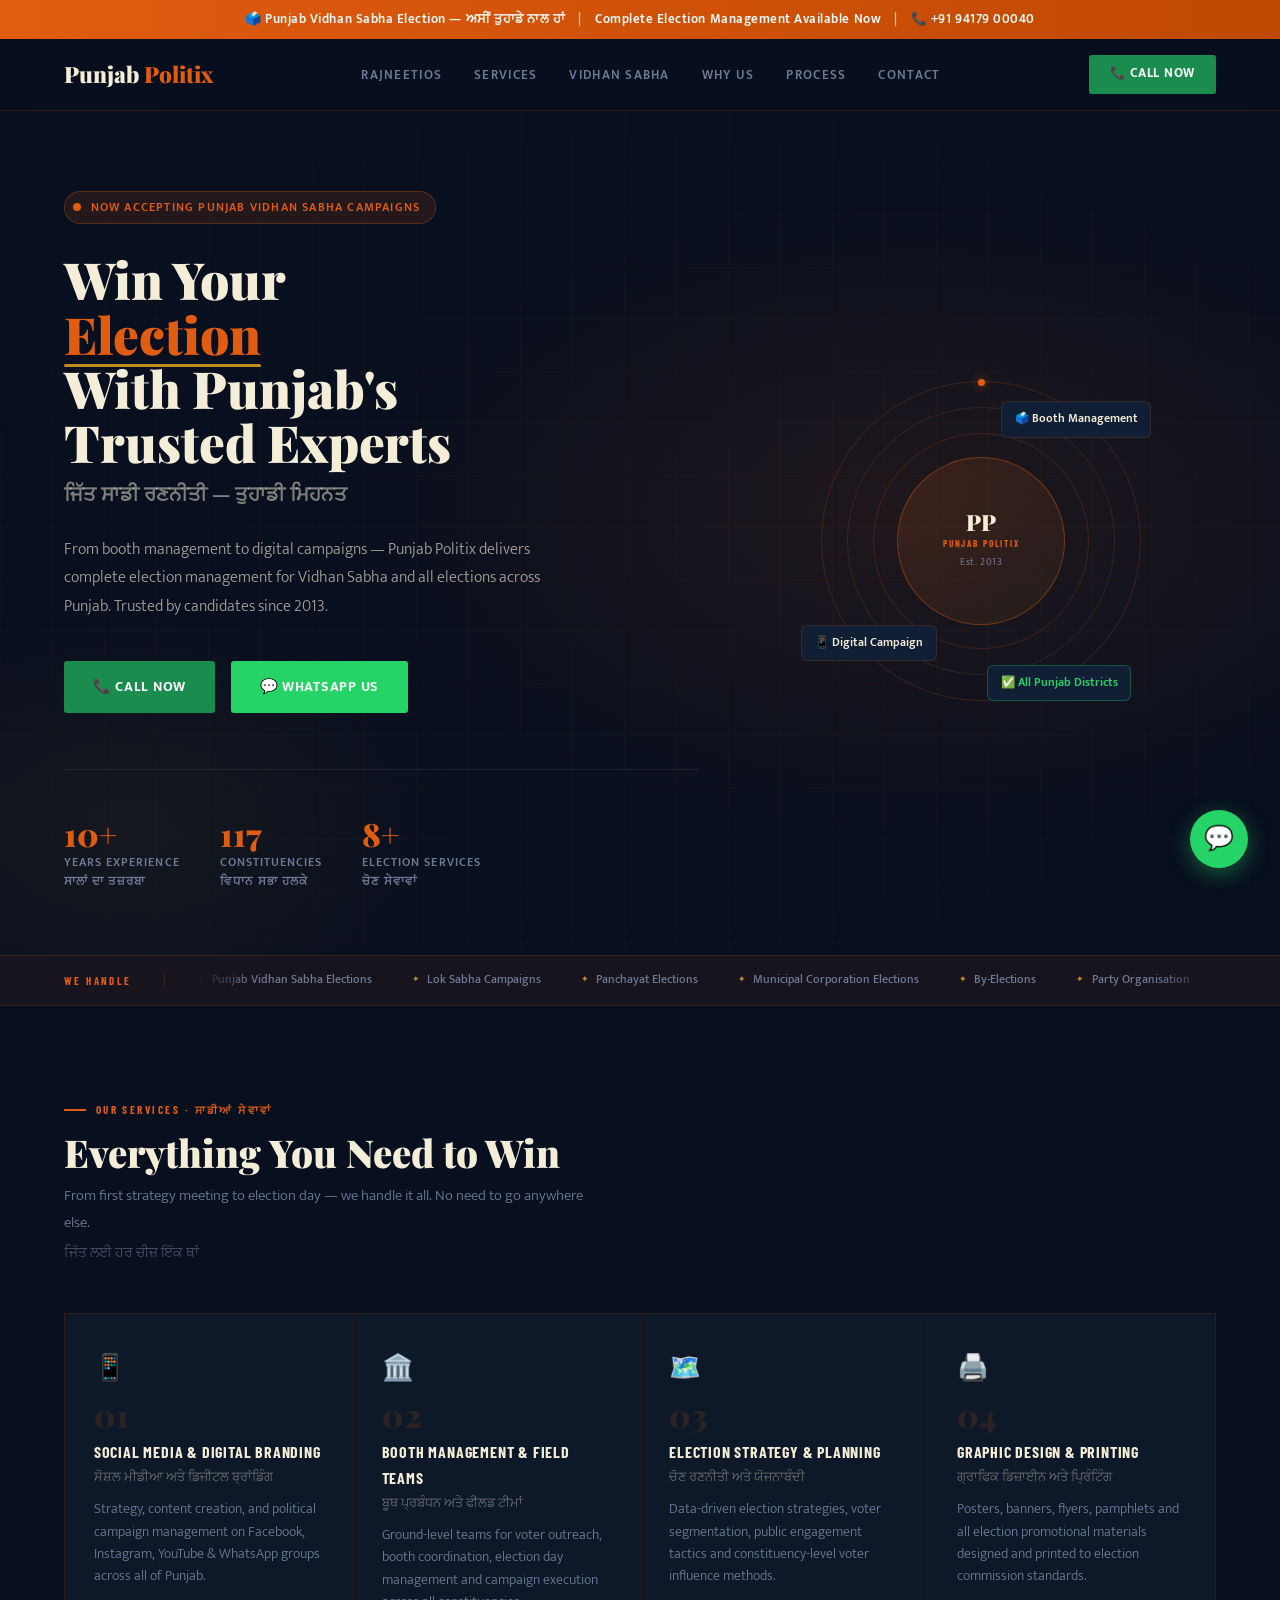
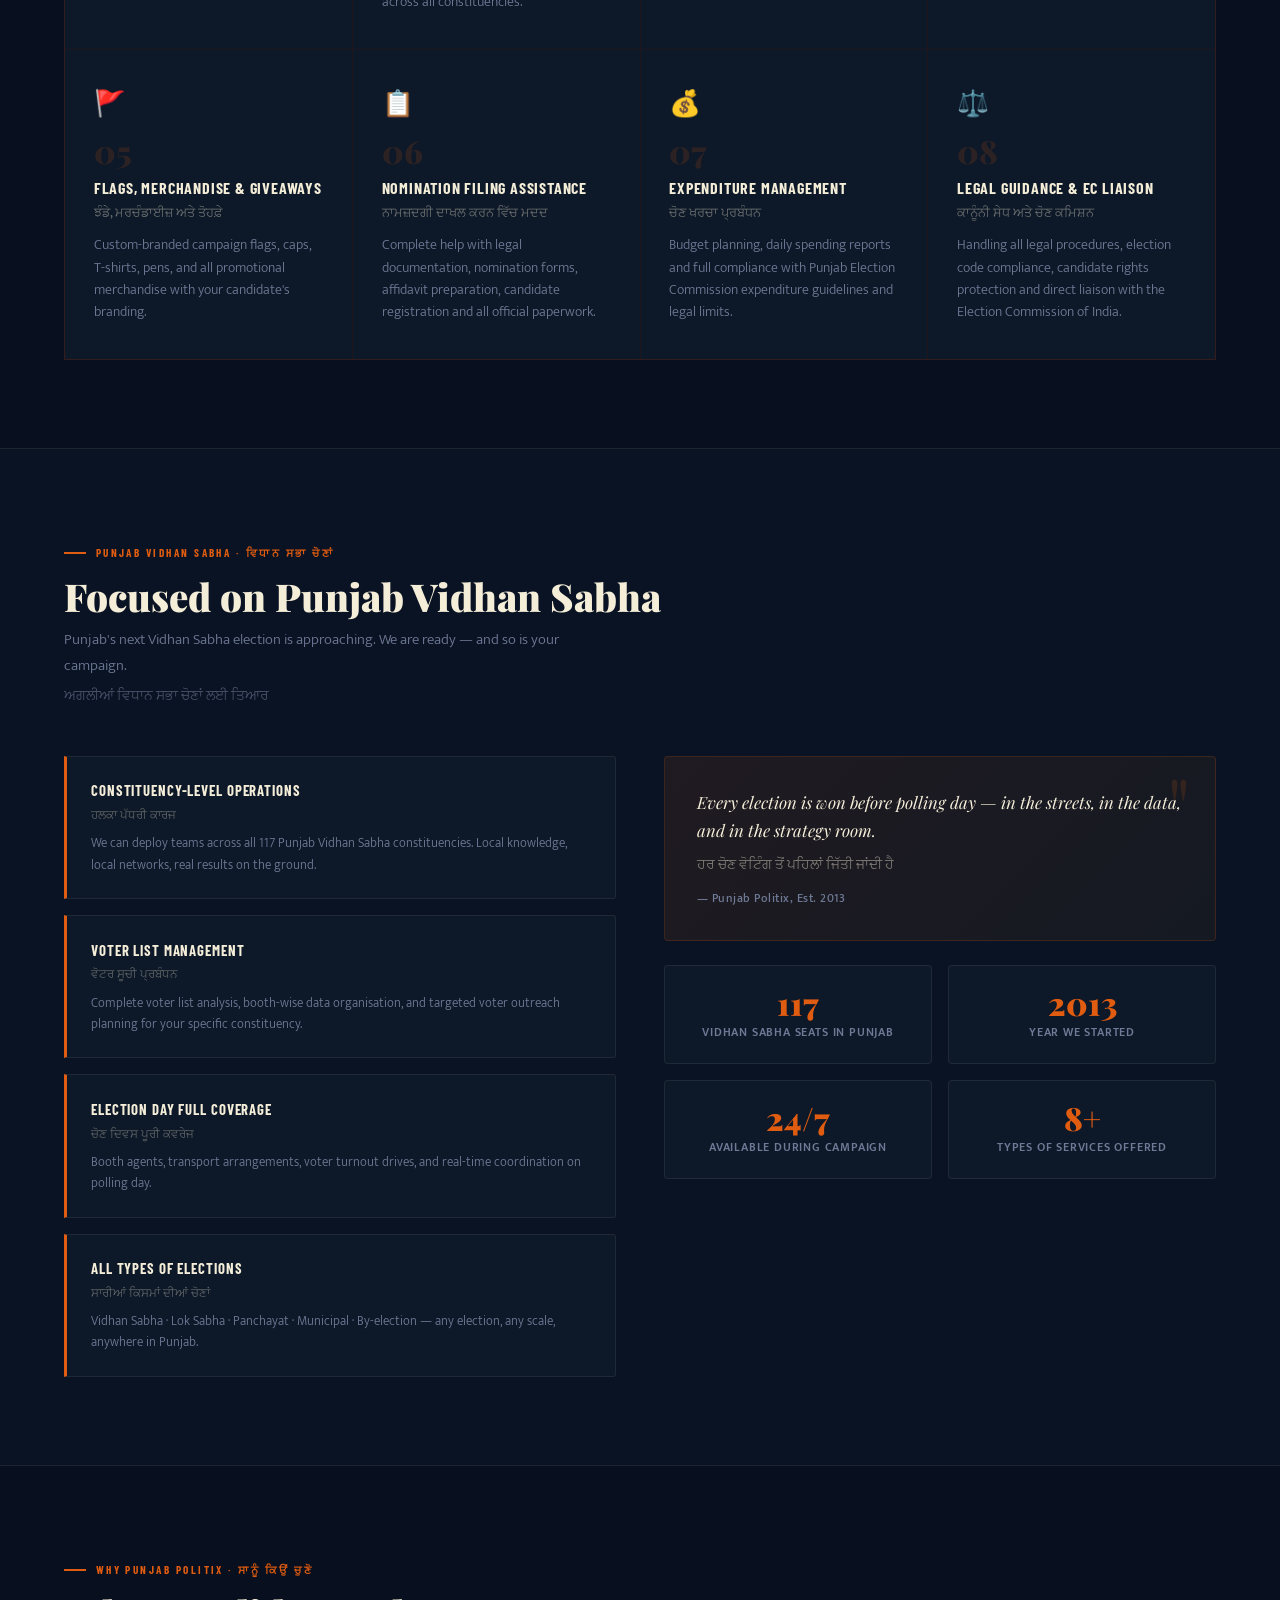
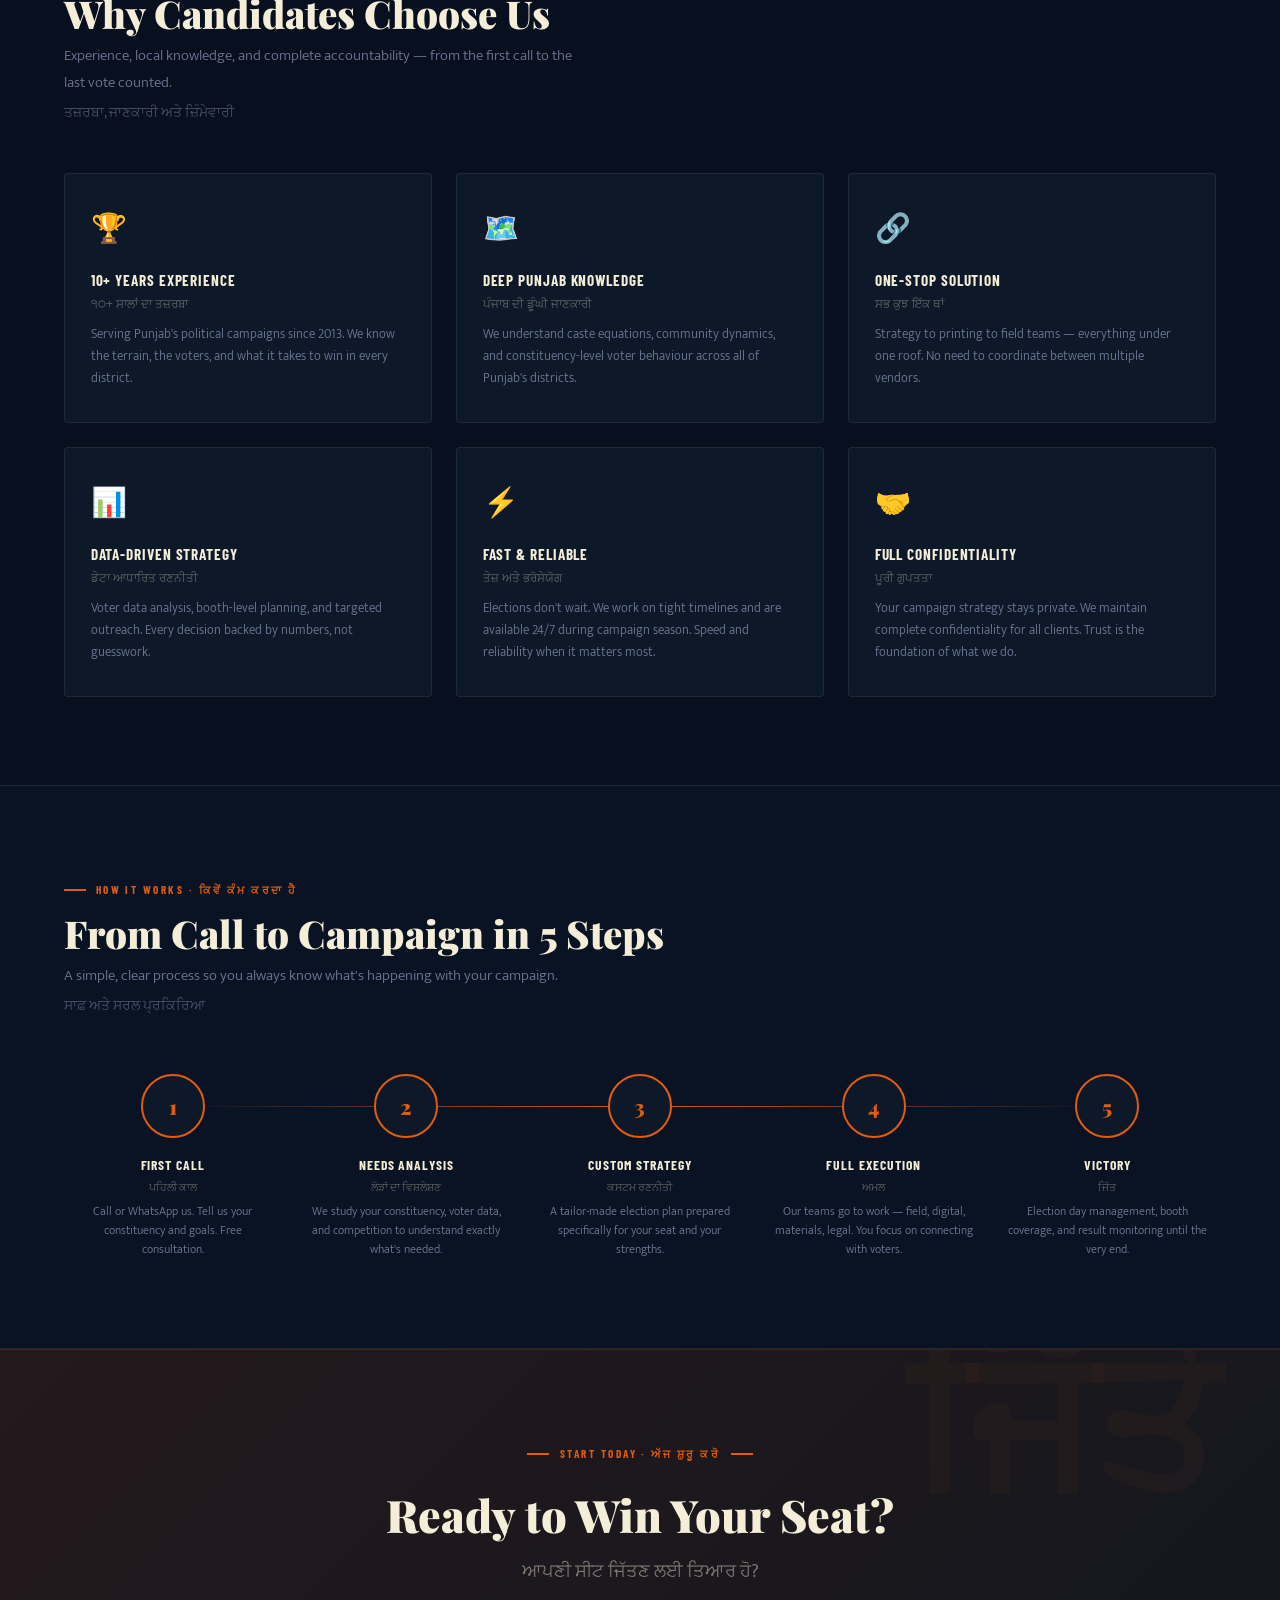
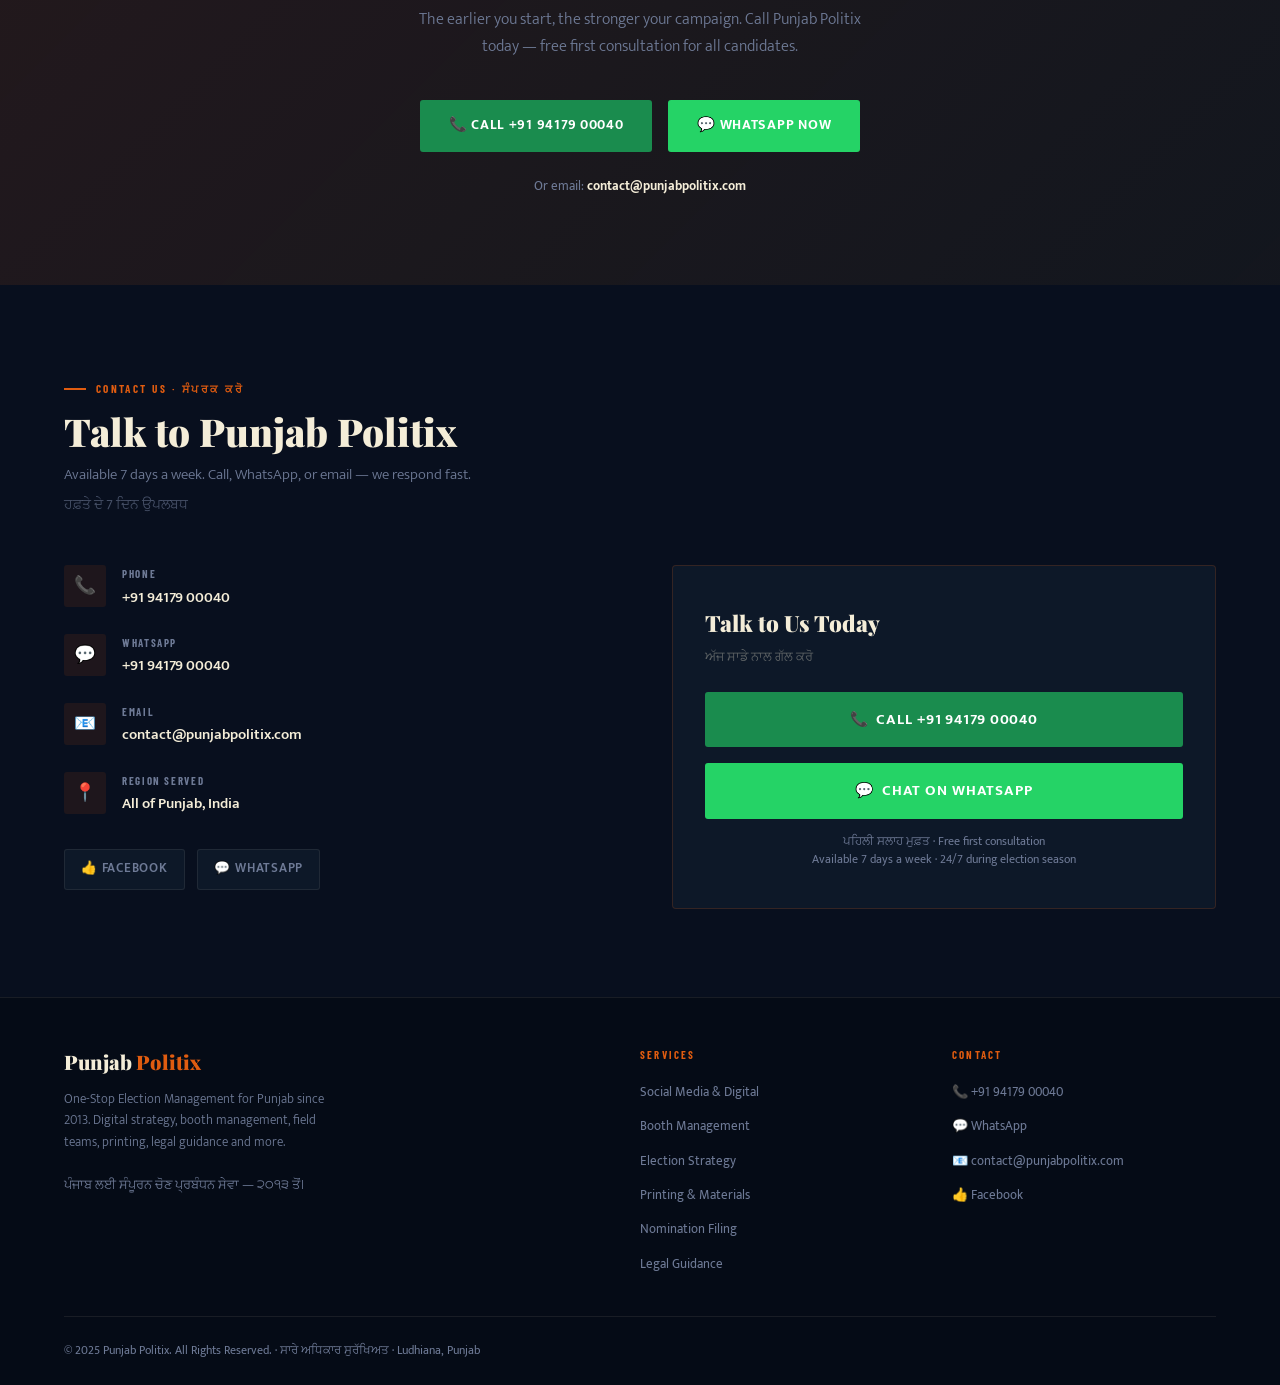
<file: index.html>
<!DOCTYPE html>
<html lang="en">
<head>
<meta charset="UTF-8">
<meta name="viewport" content="width=device-width, initial-scale=1.0">
<title>Punjab Politix — Vidhan Sabha Election Management | ਚੋਣ ਪ੍ਰਬੰਧਨ ਸੇਵਾਵਾਂ</title>
<link rel="icon" type="image/png" href="logo.png">
<link rel="apple-touch-icon" href="logo.png">
<meta name="google-site-verification" content="iqX5DXXWnu6gBkGjBKLwwTDiQIAxuhrbQa-fmbhzN-Y" />
<meta name="description" content="Punjab Politix — Expert election management for Punjab Vidhan Sabha elections. Booth management, digital campaigns, field teams & more. Since 2013. Call +91 9417900040">
<meta name="keywords" content="Punjab Vidhan Sabha election, election management Punjab, ਚੋਣ ਪ੍ਰਬੰਧਨ, booth management, political campaign Punjab, election strategy">
<link rel="preconnect" href="https://fonts.googleapis.com">
<link href="https://fonts.googleapis.com/css2?family=Playfair+Display:wght@700;900&family=Mukta:wght@300;400;600;700&family=Barlow+Condensed:wght@600;700;800&display=swap" rel="stylesheet">
<style>
*, *::before, *::after { box-sizing: border-box; margin: 0; padding: 0; }
html { scroll-behavior: smooth; }
:root {
  --saffron: #E05C10;
  --navy: #080F1E;
  --card: #0D1828;
  --card2: #111F35;
  --gold: #C08C20;
  --cream: #F4EDD8;
  --muted: #6E7A96;
  --green: #1A8C4E;
  --border: rgba(224,92,16,0.18);
  --border-soft: rgba(244,237,216,0.08);
}
body { font-family: 'Mukta', sans-serif; background: var(--navy); color: var(--cream); overflow-x: hidden; line-height: 1.6; }
::-webkit-scrollbar { width: 5px; }
::-webkit-scrollbar-track { background: var(--navy); }
::-webkit-scrollbar-thumb { background: var(--saffron); border-radius: 3px; }

/* ANNOUNCEMENT */
.announcement {
  background: linear-gradient(90deg, var(--saffron), #c04800);
  padding: 0.55rem 5vw; text-align: center;
  font-size: 0.82rem; font-weight: 600; letter-spacing: 0.04em; color: #fff; position: relative; z-index: 300;
}
.announcement span { opacity: 0.7; margin: 0 0.6rem; }

/* NAV */
nav {
  position: sticky; top: 0; z-index: 200;
  display: flex; justify-content: space-between; align-items: center;
  padding: 1rem 5vw;
  background: rgba(8,15,30,0.97); backdrop-filter: blur(18px);
  border-bottom: 1px solid var(--border);
}
.nav-logo { font-family: 'Playfair Display', serif; font-size: 1.4rem; font-weight: 900; color: var(--cream); text-decoration: none; }
.nav-logo span { color: var(--saffron); }
.nav-links { display: flex; gap: 2rem; list-style: none; }
.nav-links a { color: var(--muted); text-decoration: none; font-size: 0.8rem; font-weight: 600; letter-spacing: 0.1em; text-transform: uppercase; transition: color 0.2s; }
.nav-links a:hover { color: var(--saffron); }
.nav-cta { display: flex; align-items: center; gap: 0.4rem; background: var(--green); color: #fff; padding: 0.6rem 1.3rem; border-radius: 3px; font-weight: 700; font-size: 0.8rem; letter-spacing: 0.06em; text-transform: uppercase; text-decoration: none; transition: all 0.2s; }
.nav-cta:hover { background: #147a42; transform: translateY(-1px); }
.hamburger { display: none; flex-direction: column; gap: 5px; cursor: pointer; padding: 4px; }
.hamburger span { width: 22px; height: 2px; background: var(--cream); border-radius: 2px; }
.mobile-nav { display: none; position: absolute; top: 100%; left: 0; right: 0; background: rgba(8,15,30,0.99); border-bottom: 1px solid var(--border); padding: 1.5rem 5vw 2rem; flex-direction: column; gap: 1rem; }
.mobile-nav.open { display: flex; }
.mobile-nav a { color: var(--muted); text-decoration: none; font-size: 0.9rem; font-weight: 600; letter-spacing: 0.08em; text-transform: uppercase; padding: 0.5rem 0; border-bottom: 1px solid var(--border-soft); transition: color 0.2s; }
.mobile-nav a:hover { color: var(--saffron); }
.mob-cta { display: flex !important; align-items: center; justify-content: center; gap: 0.5rem; background: var(--green) !important; color: #fff !important; padding: 0.8rem !important; border-radius: 3px; font-weight: 700 !important; font-size: 0.88rem !important; letter-spacing: 0.06em !important; text-transform: uppercase !important; border: none !important; margin-top: 0.5rem; }

/* HERO */
.hero { min-height: calc(100vh - 88px); display: grid; grid-template-columns: 1.15fr 0.85fr; align-items: center; padding: 5rem 5vw 4rem; position: relative; overflow: hidden; gap: 3rem; }
.hero-bg { position: absolute; inset: 0; pointer-events: none; background: radial-gradient(ellipse 70% 60% at 72% 48%, rgba(224,92,16,0.11) 0%, transparent 65%), radial-gradient(ellipse 45% 45% at 10% 85%, rgba(192,140,32,0.07) 0%, transparent 60%); }
.hero-grid { position: absolute; inset: 0; pointer-events: none; background-image: linear-gradient(rgba(224,92,16,0.04) 1px, transparent 1px), linear-gradient(90deg, rgba(224,92,16,0.04) 1px, transparent 1px); background-size: 52px 52px; mask-image: radial-gradient(ellipse 90% 90% at 50% 50%, black 30%, transparent 100%); }
.hero-left { position: relative; z-index: 2; }
.hero-badge { display: inline-flex; align-items: center; gap: 0.6rem; background: rgba(224,92,16,0.12); border: 1px solid rgba(224,92,16,0.3); border-radius: 100px; padding: 0.35rem 0.9rem 0.35rem 0.5rem; margin-bottom: 1.8rem; }
.badge-dot { width: 8px; height: 8px; border-radius: 50%; background: var(--saffron); animation: pulse-dot 2s infinite; }
@keyframes pulse-dot { 0%,100%{box-shadow:0 0 0 0 rgba(224,92,16,0.4)} 50%{box-shadow:0 0 0 6px rgba(224,92,16,0)} }
.badge-text { font-size: 0.75rem; font-weight: 600; letter-spacing: 0.1em; text-transform: uppercase; color: var(--saffron); }
.hero-title { font-family: 'Playfair Display', serif; font-size: clamp(2.4rem, 4vw, 4rem); font-weight: 900; line-height: 1.06; color: var(--cream); margin-bottom: 0.6rem; }
.hero-title .hl { color: var(--saffron); position: relative; }
.hero-title .hl::after { content: ''; position: absolute; bottom: 1px; left: 0; right: 0; height: 3px; background: var(--gold); border-radius: 2px; }
.hero-pun { font-size: clamp(1rem, 1.6vw, 1.3rem); font-weight: 600; color: rgba(244,237,216,0.5); margin-bottom: 1.5rem; }
.hero-desc { font-size: 1rem; font-weight: 300; line-height: 1.78; color: rgba(244,237,216,0.65); max-width: 500px; margin-bottom: 2.5rem; }
.hero-btns { display: flex; gap: 1rem; flex-wrap: wrap; }
.btn-call { display: inline-flex; align-items: center; gap: 0.6rem; background: var(--green); color: #fff; padding: 0.9rem 1.8rem; border-radius: 3px; font-weight: 700; font-size: 0.9rem; letter-spacing: 0.05em; text-transform: uppercase; text-decoration: none; transition: all 0.22s; }
.btn-call:hover { background: #147a42; transform: translateY(-2px); box-shadow: 0 10px 28px rgba(26,140,78,0.3); }
.btn-wa { display: inline-flex; align-items: center; gap: 0.6rem; background: #25D366; color: #fff; padding: 0.9rem 1.8rem; border-radius: 3px; font-weight: 700; font-size: 0.9rem; letter-spacing: 0.05em; text-transform: uppercase; text-decoration: none; transition: all 0.22s; }
.btn-wa:hover { background: #1eb558; transform: translateY(-2px); box-shadow: 0 10px 28px rgba(37,211,102,0.25); }
.hero-stats { display: flex; gap: 2.5rem; margin-top: 3.5rem; padding-top: 3rem; border-top: 1px solid var(--border-soft); flex-wrap: wrap; }
.stat-n { font-family: 'Playfair Display', serif; font-size: 2rem; font-weight: 900; color: var(--saffron); line-height: 1; }
.stat-l { font-size: 0.72rem; font-weight: 600; letter-spacing: 0.09em; text-transform: uppercase; color: var(--muted); margin-top: 0.25rem; }

/* HERO VISUAL */
.hero-right { position: relative; z-index: 2; display: flex; justify-content: center; }
.visual-box { position: relative; width: 320px; height: 320px; flex-shrink: 0; }
.v-ring { position: absolute; border-radius: 50%; border: 1px solid rgba(224,92,16,0.2); animation: vspin linear infinite; }
.v-ring-1 { inset: 0; animation-duration: 32s; }
.v-ring-2 { inset: 26px; animation-duration: 20s; animation-direction: reverse; border-color: rgba(192,140,32,0.15); }
.v-ring-3 { inset: 52px; animation-duration: 44s; }
@keyframes vspin { to { transform: rotate(360deg); } }
.v-dot { position: absolute; width: 7px; height: 7px; background: var(--saffron); border-radius: 50%; top: -3.5px; left: calc(50% - 3.5px); box-shadow: 0 0 10px rgba(224,92,16,0.7); }
.v-center { position: absolute; inset: 76px; border-radius: 50%; background: linear-gradient(140deg, rgba(224,92,16,0.15), rgba(192,140,32,0.07)); border: 1.5px solid rgba(224,92,16,0.4); display: flex; flex-direction: column; align-items: center; justify-content: center; text-align: center; gap: 3px; }
.vc-main { font-family: 'Playfair Display', serif; font-size: 1.4rem; font-weight: 900; line-height: 1; }
.vc-sub { font-family: 'Barlow Condensed', sans-serif; font-size: 0.58rem; font-weight: 700; letter-spacing: 0.2em; text-transform: uppercase; color: var(--saffron); }
.vc-yr { font-size: 0.65rem; color: var(--muted); letter-spacing: 0.06em; }
.float-tag { position: absolute; background: var(--card2); border: 1px solid var(--border); border-radius: 6px; padding: 0.5rem 0.8rem; font-size: 0.72rem; font-weight: 600; white-space: nowrap; animation: float 4s ease-in-out infinite; }
.ft-1 { top: 20px; right: -10px; animation-delay: 0s; }
.ft-2 { bottom: 40px; left: -20px; animation-delay: 1.4s; }
.ft-3 { bottom: 0; right: 10px; animation-delay: 0.7s; color: #25D366; border-color: rgba(37,211,102,0.3); }
@keyframes float { 0%,100%{transform:translateY(0)} 50%{transform:translateY(-8px)} }

/* TRUST BAR */
.trust-bar { background: rgba(224,92,16,0.07); border-top: 1px solid var(--border); border-bottom: 1px solid var(--border); padding: 0.9rem 5vw; display: flex; align-items: center; gap: 2rem; overflow: hidden; }
.tb-label { font-family: 'Barlow Condensed', sans-serif; font-size: 0.68rem; font-weight: 700; letter-spacing: 0.22em; text-transform: uppercase; color: var(--saffron); white-space: nowrap; flex-shrink: 0; }
.tb-sep { width: 1px; height: 18px; background: var(--border); flex-shrink: 0; }
.tb-items { display: flex; gap: 2.5rem; overflow: hidden; mask-image: linear-gradient(90deg, transparent, black 6%, black 94%, transparent); }
.tb-item { display: flex; align-items: center; gap: 0.45rem; font-size: 0.78rem; font-weight: 500; color: var(--muted); white-space: nowrap; }
.tb-item::before { content: '✦'; color: var(--gold); font-size: 0.55rem; }

/* SECTIONS */
.section { padding: 5.5rem 5vw; }
.section.alt { background: rgba(13,24,40,0.5); border-top: 1px solid var(--border-soft); border-bottom: 1px solid var(--border-soft); }
.sec-eye { display: inline-flex; align-items: center; gap: 0.6rem; font-family: 'Barlow Condensed', sans-serif; font-size: 0.7rem; font-weight: 700; letter-spacing: 0.22em; text-transform: uppercase; color: var(--saffron); margin-bottom: 0.8rem; }
.sec-eye::before { content: ''; width: 22px; height: 2px; background: var(--saffron); flex-shrink: 0; }
.sec-h { font-family: 'Playfair Display', serif; font-size: clamp(1.8rem, 3vw, 2.6rem); font-weight: 900; line-height: 1.1; color: var(--cream); margin-bottom: 0.6rem; }
.sec-p { font-size: 0.95rem; font-weight: 300; color: var(--muted); line-height: 1.75; max-width: 520px; margin-bottom: 0.4rem; }
.sec-pun { font-size: 0.85rem; color: rgba(110,122,150,0.6); margin-bottom: 3rem; }

/* SERVICES */
.services-wrap { display: grid; grid-template-columns: repeat(auto-fill, minmax(280px, 1fr)); gap: 1px; background: rgba(224,92,16,0.1); border: 1px solid rgba(224,92,16,0.1); }
.svc { background: var(--card); padding: 2.2rem 1.8rem; position: relative; overflow: hidden; transition: background 0.25s; }
.svc::after { content: ''; position: absolute; top: 0; left: 0; right: 0; height: 2px; background: linear-gradient(90deg, var(--saffron), var(--gold)); transform: scaleX(0); transform-origin: left; transition: transform 0.32s; }
.svc:hover { background: #131f33; }
.svc:hover::after { transform: scaleX(1); }
.svc-num { font-family: 'Playfair Display', serif; font-size: 2rem; font-weight: 900; color: rgba(224,92,16,0.15); line-height: 1; margin-bottom: 0.5rem; }
.svc-icon { font-size: 1.6rem; margin-bottom: 0.6rem; display: block; }
.svc-title { font-family: 'Barlow Condensed', sans-serif; font-size: 1rem; font-weight: 700; letter-spacing: 0.05em; text-transform: uppercase; color: var(--cream); margin-bottom: 0.2rem; }
.svc-pun { font-size: 0.8rem; color: rgba(244,237,216,0.4); margin-bottom: 0.6rem; }
.svc-desc { font-size: 0.85rem; font-weight: 300; color: var(--muted); line-height: 1.65; }

/* ELECTION FOCUS */
.focus-grid { display: grid; grid-template-columns: 1fr 1fr; gap: 3rem; align-items: start; }
.focus-cards { display: flex; flex-direction: column; gap: 1rem; }
.focus-card { background: var(--card); border: 1px solid var(--border-soft); border-left: 3px solid var(--saffron); padding: 1.4rem 1.5rem; border-radius: 0 3px 3px 0; transition: border-left-color 0.2s, background 0.2s; }
.focus-card:hover { border-left-color: var(--gold); background: var(--card2); }
.fc-title { font-family: 'Barlow Condensed', sans-serif; font-size: 0.92rem; font-weight: 700; letter-spacing: 0.06em; text-transform: uppercase; color: var(--cream); margin-bottom: 0.2rem; }
.fc-pun { font-size: 0.75rem; color: rgba(244,237,216,0.35); margin-bottom: 0.5rem; }
.fc-desc { font-size: 0.83rem; font-weight: 300; color: var(--muted); line-height: 1.6; }
.focus-right { display: flex; flex-direction: column; gap: 1.5rem; }
.focus-quote { background: linear-gradient(135deg, rgba(224,92,16,0.1), rgba(192,140,32,0.06)); border: 1px solid var(--border); border-radius: 4px; padding: 2rem; position: relative; }
.focus-quote::before { content: '"'; position: absolute; top: 0.5rem; right: 1.5rem; font-family: 'Playfair Display', serif; font-size: 5rem; line-height: 1; color: rgba(224,92,16,0.15); }
.fq-text { font-family: 'Playfair Display', serif; font-size: 1.05rem; font-style: italic; line-height: 1.65; color: var(--cream); margin-bottom: 0.6rem; }
.fq-pun { font-size: 0.88rem; color: rgba(244,237,216,0.45); margin-bottom: 0.8rem; }
.fq-attr { font-size: 0.75rem; color: var(--muted); font-weight: 500; letter-spacing: 0.04em; }
.focus-metrics { display: grid; grid-template-columns: 1fr 1fr; gap: 1rem; }
.fm { background: var(--card); border: 1px solid var(--border-soft); border-radius: 4px; padding: 1.3rem; text-align: center; }
.fm-n { font-family: 'Playfair Display', serif; font-size: 2rem; font-weight: 900; color: var(--saffron); line-height: 1; }
.fm-l { font-size: 0.72rem; font-weight: 600; letter-spacing: 0.07em; text-transform: uppercase; color: var(--muted); margin-top: 0.3rem; }

/* WHY */
.why-grid { display: grid; grid-template-columns: repeat(3, 1fr); gap: 1.5rem; }
.why-card { background: var(--card); border: 1px solid var(--border-soft); border-radius: 4px; padding: 2rem 1.6rem; transition: border-color 0.25s, transform 0.25s; }
.why-card:hover { border-color: var(--border); transform: translateY(-4px); }
.why-ico { font-size: 1.8rem; margin-bottom: 1rem; display: block; }
.why-title { font-family: 'Barlow Condensed', sans-serif; font-size: 0.95rem; font-weight: 700; letter-spacing: 0.06em; text-transform: uppercase; color: var(--cream); margin-bottom: 0.2rem; }
.why-pun { font-size: 0.75rem; color: rgba(244,237,216,0.35); margin-bottom: 0.6rem; }
.why-desc { font-size: 0.83rem; font-weight: 300; color: var(--muted); line-height: 1.65; }

/* PROCESS */
.process-steps { display: grid; grid-template-columns: repeat(5, 1fr); gap: 1rem; position: relative; }
.process-steps::before { content: ''; position: absolute; top: 32px; left: 10%; right: 10%; height: 1px; background: linear-gradient(90deg, transparent, var(--saffron), transparent); }
.step { display: flex; flex-direction: column; align-items: center; text-align: center; padding: 0 0.5rem; }
.step-num { width: 64px; height: 64px; border-radius: 50%; background: var(--card); border: 2px solid var(--saffron); display: flex; align-items: center; justify-content: center; font-family: 'Playfair Display', serif; font-size: 1.3rem; font-weight: 900; color: var(--saffron); margin-bottom: 1rem; position: relative; z-index: 1; transition: background 0.2s; }
.step:hover .step-num { background: rgba(224,92,16,0.12); }
.step-title { font-family: 'Barlow Condensed', sans-serif; font-size: 0.85rem; font-weight: 700; letter-spacing: 0.07em; text-transform: uppercase; color: var(--cream); margin-bottom: 0.2rem; }
.step-pun { font-size: 0.7rem; color: rgba(244,237,216,0.35); margin-bottom: 0.4rem; }
.step-desc { font-size: 0.78rem; font-weight: 300; color: var(--muted); line-height: 1.5; }

/* CTA */
.cta-section { background: linear-gradient(135deg, rgba(224,92,16,0.13), rgba(192,140,32,0.06)); border-top: 1px solid var(--border); padding: 5.5rem 5vw; text-align: center; position: relative; overflow: hidden; }
.cta-section::before { content: 'ਜਿੱਤੋ'; position: absolute; top: -2rem; right: 5vw; font-family: 'Playfair Display', serif; font-size: 12rem; font-weight: 900; color: rgba(224,92,16,0.04); pointer-events: none; user-select: none; line-height: 1; }
.cta-eye { display: inline-flex; align-items: center; gap: 0.7rem; font-family: 'Barlow Condensed', sans-serif; font-size: 0.7rem; font-weight: 700; letter-spacing: 0.22em; text-transform: uppercase; color: var(--saffron); margin-bottom: 1rem; }
.cta-eye::before, .cta-eye::after { content: ''; width: 22px; height: 2px; background: var(--saffron); }
.cta-h { font-family: 'Playfair Display', serif; font-size: clamp(2rem, 3.5vw, 3rem); font-weight: 900; color: var(--cream); margin-bottom: 0.5rem; }
.cta-pun { font-size: 1.1rem; color: rgba(244,237,216,0.45); margin-bottom: 1.2rem; }
.cta-sub { font-size: 0.97rem; font-weight: 300; color: var(--muted); max-width: 480px; margin: 0 auto 2.5rem; line-height: 1.75; }
.cta-btns { display: flex; gap: 1rem; justify-content: center; flex-wrap: wrap; }
.cta-phone { font-size: 0.82rem; color: var(--muted); margin-top: 1.5rem; }
.cta-phone strong { color: var(--cream); }

/* CONTACT */
.contact-grid { display: grid; grid-template-columns: 1fr 1fr; gap: 4rem; align-items: start; }
.contact-info { display: flex; flex-direction: column; gap: 1.5rem; }
.ci-item { display: flex; align-items: flex-start; gap: 1rem; }
.ci-ico { width: 42px; height: 42px; border-radius: 3px; background: rgba(224,92,16,0.1); display: flex; align-items: center; justify-content: center; font-size: 1.1rem; flex-shrink: 0; }
.ci-label { font-family: 'Barlow Condensed', sans-serif; font-size: 0.68rem; font-weight: 700; letter-spacing: 0.15em; text-transform: uppercase; color: var(--muted); margin-bottom: 0.2rem; }
.ci-val { font-size: 0.95rem; font-weight: 600; color: var(--cream); text-decoration: none; transition: color 0.2s; display: block; }
.ci-val:hover { color: var(--saffron); }
.social-row { display: flex; gap: 0.8rem; margin-top: 0.5rem; }
.soc-btn { display: flex; align-items: center; gap: 0.5rem; background: var(--card); border: 1px solid var(--border-soft); border-radius: 3px; padding: 0.6rem 1rem; color: var(--muted); text-decoration: none; font-size: 0.8rem; font-weight: 600; letter-spacing: 0.06em; text-transform: uppercase; transition: all 0.2s; }
.soc-btn:hover { border-color: var(--saffron); color: var(--saffron); }
.contact-action { background: var(--card); border: 1px solid var(--border); border-radius: 4px; padding: 2.5rem 2rem; }
.ca-h { font-family: 'Playfair Display', serif; font-size: 1.4rem; font-weight: 900; margin-bottom: 0.3rem; }
.ca-pun { font-size: 0.82rem; color: rgba(244,237,216,0.35); margin-bottom: 1.5rem; }
.ca-btns { display: flex; flex-direction: column; gap: 1rem; }
.ca-btn-call { display: flex; align-items: center; justify-content: center; gap: 0.6rem; background: var(--green); color: #fff; padding: 1rem; border-radius: 3px; font-weight: 700; font-size: 0.92rem; letter-spacing: 0.06em; text-transform: uppercase; text-decoration: none; transition: all 0.22s; }
.ca-btn-call:hover { background: #147a42; transform: translateY(-2px); box-shadow: 0 8px 22px rgba(26,140,78,0.28); }
.ca-btn-wa { display: flex; align-items: center; justify-content: center; gap: 0.6rem; background: #25D366; color: #fff; padding: 1rem; border-radius: 3px; font-weight: 700; font-size: 0.92rem; letter-spacing: 0.06em; text-transform: uppercase; text-decoration: none; transition: all 0.22s; }
.ca-btn-wa:hover { background: #1eb558; transform: translateY(-2px); box-shadow: 0 8px 22px rgba(37,211,102,0.25); }
.ca-note { font-size: 0.75rem; color: var(--muted); text-align: center; margin-top: 0.8rem; line-height: 1.5; }

/* FOOTER */
footer { background: #050b16; border-top: 1px solid var(--border-soft); padding: 3rem 5vw 1.5rem; }
.footer-top { display: grid; grid-template-columns: 2fr 1fr 1fr; gap: 3rem; padding-bottom: 2.5rem; border-bottom: 1px solid var(--border-soft); margin-bottom: 1.5rem; }
.footer-logo { font-family: 'Playfair Display', serif; font-size: 1.25rem; font-weight: 900; color: var(--cream); text-decoration: none; display: block; margin-bottom: 0.7rem; }
.footer-logo span { color: var(--saffron); }
.footer-tagline { font-size: 0.82rem; color: var(--muted); font-weight: 300; line-height: 1.65; max-width: 280px; }
.footer-col-h { font-family: 'Barlow Condensed', sans-serif; font-size: 0.68rem; font-weight: 700; letter-spacing: 0.2em; text-transform: uppercase; color: var(--saffron); margin-bottom: 1rem; }
.footer-links { list-style: none; display: flex; flex-direction: column; gap: 0.55rem; }
.footer-links a { color: var(--muted); text-decoration: none; font-size: 0.82rem; transition: color 0.2s; }
.footer-links a:hover { color: var(--cream); }
.footer-bottom { display: flex; justify-content: space-between; align-items: center; flex-wrap: wrap; gap: 1rem; }
.footer-copy { font-size: 0.75rem; color: var(--muted); }

/* WA FAB */
.wa-fab { position: fixed; bottom: 2rem; right: 2rem; z-index: 999; width: 58px; height: 58px; border-radius: 50%; background: #25D366; display: flex; align-items: center; justify-content: center; box-shadow: 0 6px 22px rgba(37,211,102,0.4); text-decoration: none; font-size: 1.5rem; animation: wa-pulse 3s infinite; transition: transform 0.2s; }
.wa-fab:hover { transform: scale(1.1); }
@keyframes wa-pulse { 0%,100%{box-shadow:0 6px 22px rgba(37,211,102,0.4)} 50%{box-shadow:0 6px 32px rgba(37,211,102,0.65)} }

/* RESPONSIVE */
@media (max-width: 900px) {
  .hero { grid-template-columns: 1fr; padding-top: 3rem; gap: 2rem; }
  .hero-right { display: none; }
  .focus-grid { grid-template-columns: 1fr; }
  .why-grid { grid-template-columns: 1fr 1fr; }
  .process-steps { grid-template-columns: 1fr 1fr; gap: 2rem; }
  .process-steps::before { display: none; }
  .contact-grid { grid-template-columns: 1fr; }
  .footer-top { grid-template-columns: 1fr 1fr; }
  .nav-links { display: none; }
  .hamburger { display: flex; }
  .nav-cta { display: none; }
}
@media (max-width: 600px) {
  .hero-title { font-size: 2.2rem; }
  .why-grid, .services-wrap { grid-template-columns: 1fr; }
  .process-steps { grid-template-columns: 1fr; }
  .footer-top { grid-template-columns: 1fr; }
  .hero-stats { gap: 1.2rem; }
  .focus-metrics { grid-template-columns: 1fr 1fr; }
  .tb-items { gap: 1.5rem; }
  .announcement { font-size: 0.72rem; }
}
</style>
</head>
<body>

<!-- ANNOUNCEMENT BANNER -->
<div class="announcement">
  🗳️ Punjab Vidhan Sabha Election — ਅਸੀਂ ਤੁਹਾਡੇ ਨਾਲ ਹਾਂ
  <span>|</span>
  Complete Election Management Available Now
  <span>|</span>
  📞 +91 94179 00040
</div>

<!-- NAV -->
<nav>
  <a href="#" class="nav-logo">Punjab <span>Politix</span></a>
  <ul class="nav-links">
    <li><a href="/rajneetios/">RajneetiOS</a></li>
    <li><a href="#services">Services</a></li>
    <li><a href="#focus">Vidhan Sabha</a></li>
    <li><a href="#why">Why Us</a></li>
    <li><a href="#process">Process</a></li>
    <li><a href="#contact">Contact</a></li>
  </ul>
  <a href="tel:+919417900040" class="nav-cta">📞 Call Now</a>
  <div class="hamburger" onclick="toggleMenu()">
    <span></span><span></span><span></span>
  </div>
  <div class="mobile-nav" id="mobileNav">
    <a href="/rajneetios/" onclick="closeMenu()">RajneetiOS</a>
    <a href="#services" onclick="closeMenu()">Services</a>
    <a href="#focus" onclick="closeMenu()">Vidhan Sabha</a>
    <a href="#why" onclick="closeMenu()">Why Us</a>
    <a href="#process" onclick="closeMenu()">Process</a>
    <a href="#contact" onclick="closeMenu()">Contact</a>
    <a href="tel:+919417900040" class="mob-cta">📞 Call +91 94179 00040</a>
  </div>
</nav>

<!-- HERO -->
<section class="hero">
  <div class="hero-bg"></div>
  <div class="hero-grid"></div>
  <div class="hero-left">
    <div class="hero-badge">
      <div class="badge-dot"></div>
      <span class="badge-text">Now Accepting Punjab Vidhan Sabha Campaigns</span>
    </div>
    <h1 class="hero-title">
      Win Your<br><span class="hl">Election</span><br>With Punjab's<br>Trusted Experts
    </h1>
    <p class="hero-pun">ਜਿੱਤ ਸਾਡੀ ਰਣਨੀਤੀ — ਤੁਹਾਡੀ ਮਿਹਨਤ</p>
    <p class="hero-desc">
      From booth management to digital campaigns — Punjab Politix delivers complete election management for Vidhan Sabha and all elections across Punjab. Trusted by candidates since 2013.
    </p>
    <div class="hero-btns">
      <a href="tel:+919417900040" class="btn-call">📞 Call Now</a>
      <a href="https://wa.me/919417900040?text=Hello%20Punjab%20Politix%2C%20I%20need%20election%20management%20services%20for%20Punjab%20Vidhan%20Sabha" target="_blank" class="btn-wa">💬 WhatsApp Us</a>
    </div>
    <div class="hero-stats">
      <div>
        <div class="stat-n">10+</div>
        <div class="stat-l">Years Experience<br>ਸਾਲਾਂ ਦਾ ਤਜ਼ਰਬਾ</div>
      </div>
      <div>
        <div class="stat-n">117</div>
        <div class="stat-l">Constituencies<br>ਵਿਧਾਨ ਸਭਾ ਹਲਕੇ</div>
      </div>
      <div>
        <div class="stat-n">8+</div>
        <div class="stat-l">Election Services<br>ਚੋਣ ਸੇਵਾਵਾਂ</div>
      </div>
    </div>
  </div>
  <div class="hero-right">
    <div class="visual-box">
      <div class="v-ring v-ring-1"><div class="v-dot"></div></div>
      <div class="v-ring v-ring-2"></div>
      <div class="v-ring v-ring-3"></div>
      <div class="v-center">
        <span class="vc-main">PP</span>
        <span class="vc-sub">Punjab Politix</span>
        <span class="vc-yr">Est. 2013</span>
      </div>
      <div class="float-tag ft-1">🗳️ Booth Management</div>
      <div class="float-tag ft-2">📱 Digital Campaign</div>
      <div class="float-tag ft-3">✅ All Punjab Districts</div>
    </div>
  </div>
</section>

<!-- TRUST BAR -->
<div class="trust-bar">
  <span class="tb-label">We Handle</span>
  <div class="tb-sep"></div>
  <div class="tb-items">
    <span class="tb-item">Punjab Vidhan Sabha Elections</span>
    <span class="tb-item">Lok Sabha Campaigns</span>
    <span class="tb-item">Panchayat Elections</span>
    <span class="tb-item">Municipal Corporation Elections</span>
    <span class="tb-item">By-Elections</span>
    <span class="tb-item">Party Organisation</span>
    <span class="tb-item">All Punjab Districts</span>
  </div>
</div>

<!-- SERVICES -->
<section class="section" id="services">
  <div class="sec-eye">Our Services · ਸਾਡੀਆਂ ਸੇਵਾਵਾਂ</div>
  <h2 class="sec-h">Everything You Need to Win</h2>
  <p class="sec-p">From first strategy meeting to election day — we handle it all. No need to go anywhere else.</p>
  <p class="sec-pun">ਜਿੱਤ ਲਈ ਹਰ ਚੀਜ਼ ਇੱਕ ਥਾਂ</p>
  <div class="services-wrap">
    <div class="svc">
      <span class="svc-icon">📱</span>
      <div class="svc-num">01</div>
      <div class="svc-title">Social Media & Digital Branding</div>
      <div class="svc-pun">ਸੋਸ਼ਲ ਮੀਡੀਆ ਅਤੇ ਡਿਜੀਟਲ ਬ੍ਰਾਂਡਿੰਗ</div>
      <p class="svc-desc">Strategy, content creation, and political campaign management on Facebook, Instagram, YouTube & WhatsApp groups across all of Punjab.</p>
    </div>
    <div class="svc">
      <span class="svc-icon">🏛️</span>
      <div class="svc-num">02</div>
      <div class="svc-title">Booth Management & Field Teams</div>
      <div class="svc-pun">ਬੂਥ ਪ੍ਰਬੰਧਨ ਅਤੇ ਫੀਲਡ ਟੀਮਾਂ</div>
      <p class="svc-desc">Ground-level teams for voter outreach, booth coordination, election day management and campaign execution across all constituencies.</p>
    </div>
    <div class="svc">
      <span class="svc-icon">🗺️</span>
      <div class="svc-num">03</div>
      <div class="svc-title">Election Strategy & Planning</div>
      <div class="svc-pun">ਚੋਣ ਰਣਨੀਤੀ ਅਤੇ ਯੋਜਨਾਬੰਦੀ</div>
      <p class="svc-desc">Data-driven election strategies, voter segmentation, public engagement tactics and constituency-level voter influence methods.</p>
    </div>
    <div class="svc">
      <span class="svc-icon">🖨️</span>
      <div class="svc-num">04</div>
      <div class="svc-title">Graphic Design & Printing</div>
      <div class="svc-pun">ਗ੍ਰਾਫਿਕ ਡਿਜ਼ਾਈਨ ਅਤੇ ਪ੍ਰਿੰਟਿੰਗ</div>
      <p class="svc-desc">Posters, banners, flyers, pamphlets and all election promotional materials designed and printed to election commission standards.</p>
    </div>
    <div class="svc">
      <span class="svc-icon">🚩</span>
      <div class="svc-num">05</div>
      <div class="svc-title">Flags, Merchandise & Giveaways</div>
      <div class="svc-pun">ਝੰਡੇ, ਮਰਚੰਡਾਈਜ਼ ਅਤੇ ਤੋਹਫ਼ੇ</div>
      <p class="svc-desc">Custom-branded campaign flags, caps, T-shirts, pens, and all promotional merchandise with your candidate's branding.</p>
    </div>
    <div class="svc">
      <span class="svc-icon">📋</span>
      <div class="svc-num">06</div>
      <div class="svc-title">Nomination Filing Assistance</div>
      <div class="svc-pun">ਨਾਮਜ਼ਦਗੀ ਦਾਖਲ ਕਰਨ ਵਿੱਚ ਮਦਦ</div>
      <p class="svc-desc">Complete help with legal documentation, nomination forms, affidavit preparation, candidate registration and all official paperwork.</p>
    </div>
    <div class="svc">
      <span class="svc-icon">💰</span>
      <div class="svc-num">07</div>
      <div class="svc-title">Expenditure Management</div>
      <div class="svc-pun">ਚੋਣ ਖਰਚਾ ਪ੍ਰਬੰਧਨ</div>
      <p class="svc-desc">Budget planning, daily spending reports and full compliance with Punjab Election Commission expenditure guidelines and legal limits.</p>
    </div>
    <div class="svc">
      <span class="svc-icon">⚖️</span>
      <div class="svc-num">08</div>
      <div class="svc-title">Legal Guidance & EC Liaison</div>
      <div class="svc-pun">ਕਾਨੂੰਨੀ ਸੇਧ ਅਤੇ ਚੋਣ ਕਮਿਸ਼ਨ</div>
      <p class="svc-desc">Handling all legal procedures, election code compliance, candidate rights protection and direct liaison with the Election Commission of India.</p>
    </div>
  </div>
</section>

<!-- ELECTION FOCUS -->
<section class="section alt" id="focus">
  <div class="sec-eye">Punjab Vidhan Sabha · ਵਿਧਾਨ ਸਭਾ ਚੋਣਾਂ</div>
  <h2 class="sec-h">Focused on Punjab Vidhan Sabha</h2>
  <p class="sec-p">Punjab's next Vidhan Sabha election is approaching. We are ready — and so is your campaign.</p>
  <p class="sec-pun">ਅਗਲੀਆਂ ਵਿਧਾਨ ਸਭਾ ਚੋਣਾਂ ਲਈ ਤਿਆਰ</p>
  <div class="focus-grid">
    <div class="focus-cards">
      <div class="focus-card">
        <div class="fc-title">Constituency-Level Operations</div>
        <div class="fc-pun">ਹਲਕਾ ਪੱਧਰੀ ਕਾਰਜ</div>
        <p class="fc-desc">We can deploy teams across all 117 Punjab Vidhan Sabha constituencies. Local knowledge, local networks, real results on the ground.</p>
      </div>
      <div class="focus-card">
        <div class="fc-title">Voter List Management</div>
        <div class="fc-pun">ਵੋਟਰ ਸੂਚੀ ਪ੍ਰਬੰਧਨ</div>
        <p class="fc-desc">Complete voter list analysis, booth-wise data organisation, and targeted voter outreach planning for your specific constituency.</p>
      </div>
      <div class="focus-card">
        <div class="fc-title">Election Day Full Coverage</div>
        <div class="fc-pun">ਚੋਣ ਦਿਵਸ ਪੂਰੀ ਕਵਰੇਜ</div>
        <p class="fc-desc">Booth agents, transport arrangements, voter turnout drives, and real-time coordination on polling day.</p>
      </div>
      <div class="focus-card">
        <div class="fc-title">All Types of Elections</div>
        <div class="fc-pun">ਸਾਰੀਆਂ ਕਿਸਮਾਂ ਦੀਆਂ ਚੋਣਾਂ</div>
        <p class="fc-desc">Vidhan Sabha · Lok Sabha · Panchayat · Municipal · By-election — any election, any scale, anywhere in Punjab.</p>
      </div>
    </div>
    <div class="focus-right">
      <div class="focus-quote">
        <p class="fq-text">Every election is won before polling day — in the streets, in the data, and in the strategy room.</p>
        <p class="fq-pun">ਹਰ ਚੋਣ ਵੋਟਿੰਗ ਤੋਂ ਪਹਿਲਾਂ ਜਿੱਤੀ ਜਾਂਦੀ ਹੈ</p>
        <p class="fq-attr">— Punjab Politix, Est. 2013</p>
      </div>
      <div class="focus-metrics">
        <div class="fm"><div class="fm-n">117</div><div class="fm-l">Vidhan Sabha Seats in Punjab</div></div>
        <div class="fm"><div class="fm-n">2013</div><div class="fm-l">Year We Started</div></div>
        <div class="fm"><div class="fm-n">24/7</div><div class="fm-l">Available During Campaign</div></div>
        <div class="fm"><div class="fm-n">8+</div><div class="fm-l">Types of Services Offered</div></div>
      </div>
    </div>
  </div>
</section>

<!-- WHY US -->
<section class="section" id="why">
  <div class="sec-eye">Why Punjab Politix · ਸਾਨੂੰ ਕਿਉਂ ਚੁਣੋ</div>
  <h2 class="sec-h">Why Candidates Choose Us</h2>
  <p class="sec-p">Experience, local knowledge, and complete accountability — from the first call to the last vote counted.</p>
  <p class="sec-pun">ਤਜ਼ਰਬਾ, ਜਾਣਕਾਰੀ ਅਤੇ ਜ਼ਿੰਮੇਵਾਰੀ</p>
  <div class="why-grid">
    <div class="why-card">
      <span class="why-ico">🏆</span>
      <div class="why-title">10+ Years Experience</div>
      <div class="why-pun">੧੦+ ਸਾਲਾਂ ਦਾ ਤਜ਼ਰਬਾ</div>
      <p class="why-desc">Serving Punjab's political campaigns since 2013. We know the terrain, the voters, and what it takes to win in every district.</p>
    </div>
    <div class="why-card">
      <span class="why-ico">🗺️</span>
      <div class="why-title">Deep Punjab Knowledge</div>
      <div class="why-pun">ਪੰਜਾਬ ਦੀ ਡੂੰਘੀ ਜਾਣਕਾਰੀ</div>
      <p class="why-desc">We understand caste equations, community dynamics, and constituency-level voter behaviour across all of Punjab's districts.</p>
    </div>
    <div class="why-card">
      <span class="why-ico">🔗</span>
      <div class="why-title">One-Stop Solution</div>
      <div class="why-pun">ਸਭ ਕੁਝ ਇੱਕ ਥਾਂ</div>
      <p class="why-desc">Strategy to printing to field teams — everything under one roof. No need to coordinate between multiple vendors.</p>
    </div>
    <div class="why-card">
      <span class="why-ico">📊</span>
      <div class="why-title">Data-Driven Strategy</div>
      <div class="why-pun">ਡੇਟਾ ਆਧਾਰਿਤ ਰਣਨੀਤੀ</div>
      <p class="why-desc">Voter data analysis, booth-level planning, and targeted outreach. Every decision backed by numbers, not guesswork.</p>
    </div>
    <div class="why-card">
      <span class="why-ico">⚡</span>
      <div class="why-title">Fast & Reliable</div>
      <div class="why-pun">ਤੇਜ਼ ਅਤੇ ਭਰੋਸੇਯੋਗ</div>
      <p class="why-desc">Elections don't wait. We work on tight timelines and are available 24/7 during campaign season. Speed and reliability when it matters most.</p>
    </div>
    <div class="why-card">
      <span class="why-ico">🤝</span>
      <div class="why-title">Full Confidentiality</div>
      <div class="why-pun">ਪੂਰੀ ਗੁਪਤਤਾ</div>
      <p class="why-desc">Your campaign strategy stays private. We maintain complete confidentiality for all clients. Trust is the foundation of what we do.</p>
    </div>
  </div>
</section>

<!-- PROCESS -->
<section class="section alt" id="process">
  <div class="sec-eye">How It Works · ਕਿਵੇਂ ਕੰਮ ਕਰਦਾ ਹੈ</div>
  <h2 class="sec-h">From Call to Campaign in 5 Steps</h2>
  <p class="sec-p">A simple, clear process so you always know what's happening with your campaign.</p>
  <p class="sec-pun" style="margin-bottom:3.5rem;">ਸਾਫ਼ ਅਤੇ ਸਰਲ ਪ੍ਰਕਿਰਿਆ</p>
  <div class="process-steps">
    <div class="step">
      <div class="step-num">1</div>
      <div class="step-title">First Call</div>
      <div class="step-pun">ਪਹਿਲੀ ਕਾਲ</div>
      <p class="step-desc">Call or WhatsApp us. Tell us your constituency and goals. Free consultation.</p>
    </div>
    <div class="step">
      <div class="step-num">2</div>
      <div class="step-title">Needs Analysis</div>
      <div class="step-pun">ਲੋੜਾਂ ਦਾ ਵਿਸ਼ਲੇਸ਼ਣ</div>
      <p class="step-desc">We study your constituency, voter data, and competition to understand exactly what's needed.</p>
    </div>
    <div class="step">
      <div class="step-num">3</div>
      <div class="step-title">Custom Strategy</div>
      <div class="step-pun">ਕਸਟਮ ਰਣਨੀਤੀ</div>
      <p class="step-desc">A tailor-made election plan prepared specifically for your seat and your strengths.</p>
    </div>
    <div class="step">
      <div class="step-num">4</div>
      <div class="step-title">Full Execution</div>
      <div class="step-pun">ਅਮਲ</div>
      <p class="step-desc">Our teams go to work — field, digital, materials, legal. You focus on connecting with voters.</p>
    </div>
    <div class="step">
      <div class="step-num">5</div>
      <div class="step-title">Victory</div>
      <div class="step-pun">ਜਿੱਤ</div>
      <p class="step-desc">Election day management, booth coverage, and result monitoring until the very end.</p>
    </div>
  </div>
</section>

<!-- CTA -->
<section class="cta-section">
  <div class="cta-eye">Start Today · ਅੱਜ ਸ਼ੁਰੂ ਕਰੋ</div>
  <h2 class="cta-h">Ready to Win Your Seat?</h2>
  <p class="cta-pun">ਆਪਣੀ ਸੀਟ ਜਿੱਤਣ ਲਈ ਤਿਆਰ ਹੋ?</p>
  <p class="cta-sub">The earlier you start, the stronger your campaign. Call Punjab Politix today — free first consultation for all candidates.</p>
  <div class="cta-btns">
    <a href="tel:+919417900040" class="btn-call">📞 Call +91 94179 00040</a>
    <a href="https://wa.me/919417900040?text=Hello%20Punjab%20Politix%2C%20I%20want%20to%20discuss%20election%20management%20for%20Punjab%20Vidhan%20Sabha" target="_blank" class="btn-wa">💬 WhatsApp Now</a>
  </div>
  <p class="cta-phone">Or email: <strong>contact@punjabpolitix.com</strong></p>
</section>

<!-- CONTACT -->
<section class="section" id="contact">
  <div class="sec-eye">Contact Us · ਸੰਪਰਕ ਕਰੋ</div>
  <h2 class="sec-h">Talk to Punjab Politix</h2>
  <p class="sec-p">Available 7 days a week. Call, WhatsApp, or email — we respond fast.</p>
  <p class="sec-pun">ਹਫ਼ਤੇ ਦੇ 7 ਦਿਨ ਉਪਲਬਧ</p>
  <div class="contact-grid">
    <div class="contact-info">
      <div class="ci-item">
        <div class="ci-ico">📞</div>
        <div>
          <div class="ci-label">Phone</div>
          <a href="tel:+919417900040" class="ci-val">+91 94179 00040</a>
        </div>
      </div>
      <div class="ci-item">
        <div class="ci-ico">💬</div>
        <div>
          <div class="ci-label">WhatsApp</div>
          <a href="https://wa.me/919417900040" target="_blank" class="ci-val">+91 94179 00040</a>
        </div>
      </div>
      <div class="ci-item">
        <div class="ci-ico">📧</div>
        <div>
          <div class="ci-label">Email</div>
          <a href="mailto:contact@punjabpolitix.com" class="ci-val">contact@punjabpolitix.com</a>
        </div>
      </div>
      <div class="ci-item">
        <div class="ci-ico">📍</div>
        <div>
          <div class="ci-label">Region Served</div>
          <span class="ci-val" style="cursor:default;">All of Punjab, India</span>
        </div>
      </div>
      <div class="social-row">
        <a href="https://www.facebook.com/punjabpolitix" target="_blank" class="soc-btn">👍 Facebook</a>
        <a href="https://wa.me/919417900040" target="_blank" class="soc-btn">💬 WhatsApp</a>
      </div>
    </div>
    <div class="contact-action">
      <div class="ca-h">Talk to Us Today</div>
      <div class="ca-pun">ਅੱਜ ਸਾਡੇ ਨਾਲ ਗੱਲ ਕਰੋ</div>
      <div class="ca-btns">
        <a href="tel:+919417900040" class="ca-btn-call">📞 &nbsp;Call +91 94179 00040</a>
        <a href="https://wa.me/919417900040?text=Hello%20Punjab%20Politix%2C%20I%20need%20election%20management%20services%20for%20Punjab%20Vidhan%20Sabha" target="_blank" class="ca-btn-wa">💬 &nbsp;Chat on WhatsApp</a>
      </div>
      <p class="ca-note">ਪਹਿਲੀ ਸਲਾਹ ਮੁਫ਼ਤ · Free first consultation<br>Available 7 days a week · 24/7 during election season</p>
    </div>
  </div>
</section>

<!-- FOOTER -->
<footer>
  <div class="footer-top">
    <div>
      <a href="#" class="footer-logo">Punjab <span>Politix</span></a>
      <p class="footer-tagline">One-Stop Election Management for Punjab since 2013. Digital strategy, booth management, field teams, printing, legal guidance and more.<br><br>ਪੰਜਾਬ ਲਈ ਸੰਪੂਰਨ ਚੋਣ ਪ੍ਰਬੰਧਨ ਸੇਵਾ — ੨੦੧੩ ਤੋਂ।</p>
    </div>
    <div>
      <div class="footer-col-h">Services</div>
      <ul class="footer-links">
        <li><a href="#services">Social Media & Digital</a></li>
        <li><a href="#services">Booth Management</a></li>
        <li><a href="#services">Election Strategy</a></li>
        <li><a href="#services">Printing & Materials</a></li>
        <li><a href="#services">Nomination Filing</a></li>
        <li><a href="#services">Legal Guidance</a></li>
      </ul>
    </div>
    <div>
      <div class="footer-col-h">Contact</div>
      <ul class="footer-links">
        <li><a href="tel:+919417900040">📞 +91 94179 00040</a></li>
        <li><a href="https://wa.me/919417900040" target="_blank">💬 WhatsApp</a></li>
        <li><a href="mailto:contact@punjabpolitix.com">📧 contact@punjabpolitix.com</a></li>
        <li><a href="https://www.facebook.com/punjabpolitix" target="_blank">👍 Facebook</a></li>
      </ul>
    </div>
  </div>
  <div class="footer-bottom">
    <span class="footer-copy">© 2025 Punjab Politix. All Rights Reserved. · ਸਾਰੇ ਅਧਿਕਾਰ ਸੁਰੱਖਿਅਤ · Ludhiana, Punjab</span>
  </div>
</footer>

<!-- WHATSAPP FLOATING BUTTON -->
<a href="https://wa.me/919417900040?text=Hello%20Punjab%20Politix%2C%20I%20need%20election%20management%20services" target="_blank" class="wa-fab" title="Chat on WhatsApp">💬</a>

<script>
function toggleMenu() { document.getElementById('mobileNav').classList.toggle('open'); }
function closeMenu() { document.getElementById('mobileNav').classList.remove('open'); }
document.addEventListener('click', function(e) { if (!e.target.closest('nav')) closeMenu(); });

// Scroll reveal
const obs = new IntersectionObserver((entries) => {
  entries.forEach(e => {
    if (e.isIntersecting) { e.target.style.opacity='1'; e.target.style.transform='translateY(0)'; }
  });
}, { threshold: 0.08 });
document.querySelectorAll('.svc, .why-card, .step, .focus-card, .fm, .ci-item').forEach(el => {
  el.style.opacity = '0';
  el.style.transform = 'translateY(22px)';
  el.style.transition = 'opacity 0.5s ease, transform 0.5s ease';
  obs.observe(el);
});
</script>
</body>
</html>
</file>
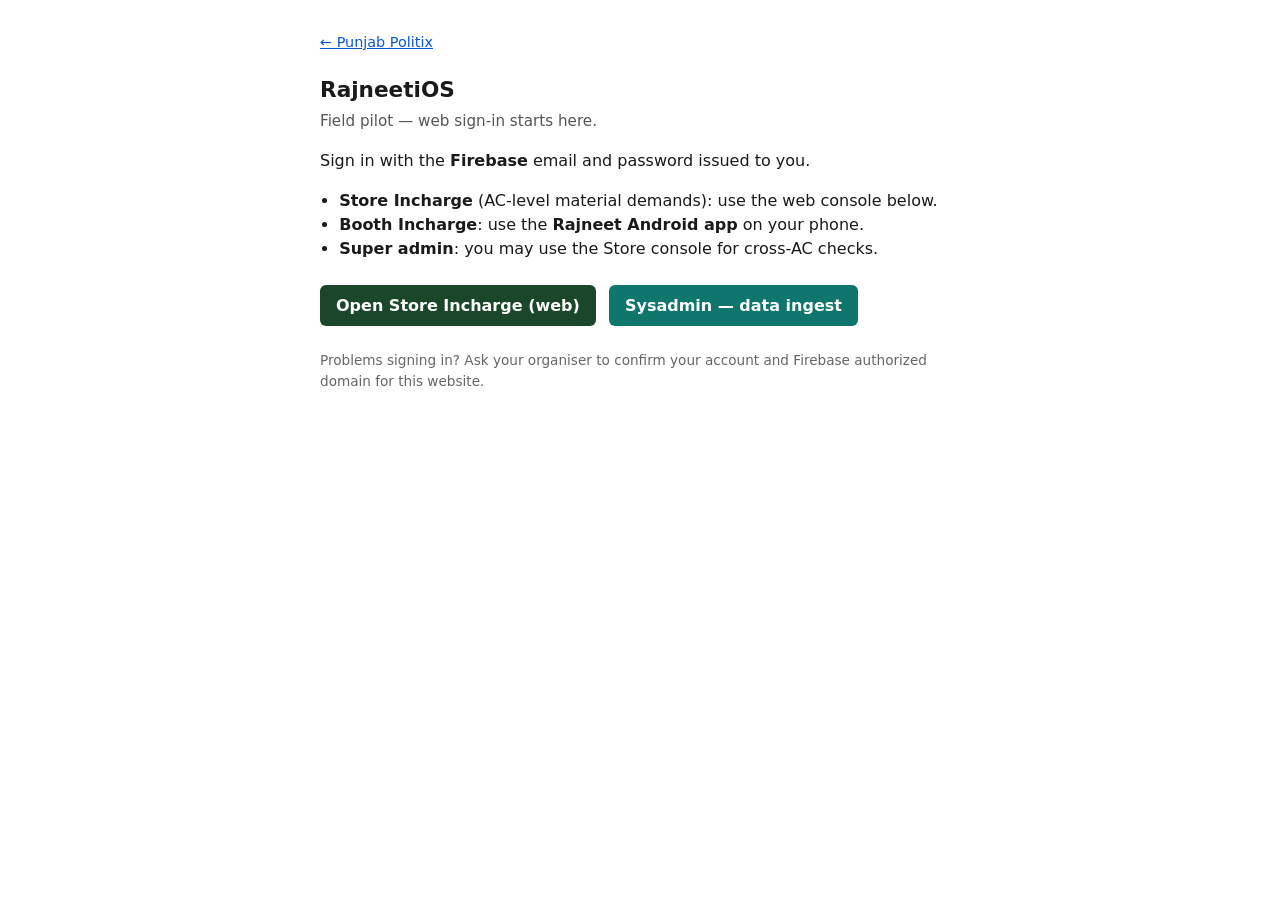
<file: rajneetios/index.html>
<!DOCTYPE html>
<html lang="en">
<head>
  <meta charset="UTF-8" />
  <meta name="viewport" content="width=device-width, initial-scale=1.0" />
  <title>RajneetiOS — sign in</title>
  <style>
    :root { font-family: system-ui, "Segoe UI", sans-serif; color: #1a1a1a; }
    body { max-width: 40rem; margin: 2rem auto; padding: 0 1rem; line-height: 1.5; }
    h1 { font-size: 1.35rem; margin-bottom: 0.25rem; }
    .sub { color: #555; font-size: 0.95rem; margin-top: 0; }
    ul { padding-left: 1.2rem; }
    a.button {
      display: inline-block; margin: 0.5rem 0.5rem 0 0; padding: 0.55rem 1rem;
      background: #1a472a; color: #fff; text-decoration: none; border-radius: 6px; font-weight: 600;
    }
    a.button:hover { filter: brightness(1.08); }
    .back { font-size: 0.9rem; margin-bottom: 1.25rem; }
    .back a { color: #0b57d0; }
    .note { font-size: 0.85rem; color: #666; margin-top: 1.5rem; }
  </style>
</head>
<body>
  <p class="back"><a href="/">← Punjab Politix</a></p>
  <h1>RajneetiOS</h1>
  <p class="sub">Field pilot — web sign-in starts here.</p>

  <p>Sign in with the <strong>Firebase</strong> email and password issued to you.</p>

  <ul>
    <li><strong>Store Incharge</strong> (AC-level material demands): use the web console below.</li>
    <li><strong>Booth Incharge</strong>: use the <strong>Rajneet Android app</strong> on your phone.</li>
    <li><strong>Super admin</strong>: you may use the Store console for cross-AC checks.</li>
  </ul>

  <p>
    <a class="button" href="./store-incharge/">Open Store Incharge (web)</a>
    <a class="button" href="./Admin/" style="background:#0f766e">Sysadmin — data ingest</a>
  </p>

  <p class="note">Problems signing in? Ask your organiser to confirm your account and Firebase authorized domain for this website.</p>
</body>
</html>
</file>
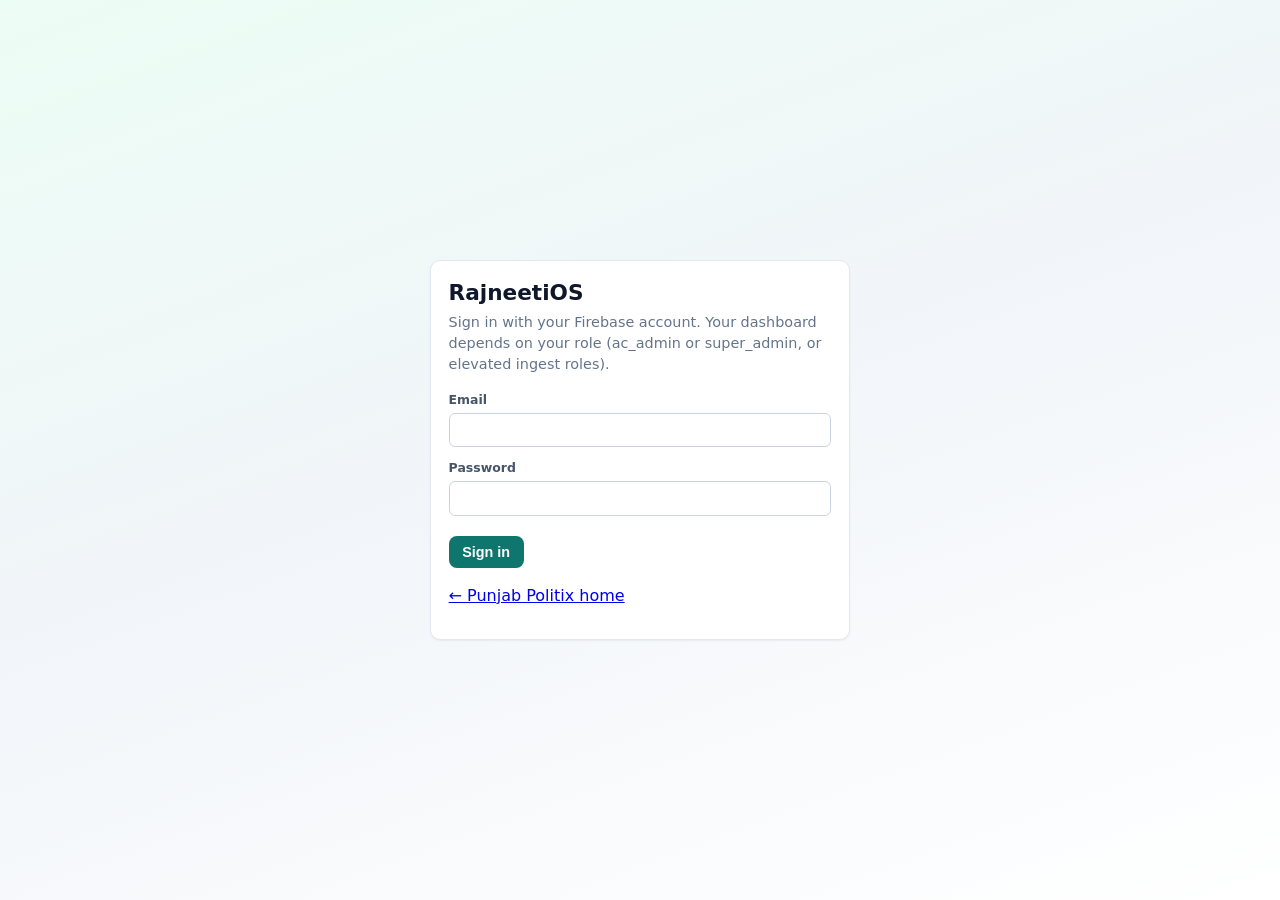
<file: rajneetios/Admin/index.html>
<!doctype html>
<html lang="en">
  <head>
    <meta charset="UTF-8" />
    <meta name="viewport" content="width=device-width, initial-scale=1.0" />
    <title>RajneetOS — Admin Ingest</title>
    <script type="module" crossorigin src="/rajneetios/Admin/assets/index-HOlr517B.js"></script>
    <link rel="stylesheet" crossorigin href="/rajneetios/Admin/assets/index-DA6R0XH3.css">
  </head>
  <body>
    <div id="root"></div>
    <script src="./admin-api-config.js"></script>
  </body>
</html>
</file>
<file: rajneetios/Admin/assets/index-DA6R0XH3.css>
:root{font-family:Segoe UI,system-ui,sans-serif;color:#0f172a;background:#f1f5f9;line-height:1.45}*{box-sizing:border-box}body{margin:0}.layout{max-width:960px;margin:0 auto;padding:1.25rem}h1{font-size:1.35rem;margin:0 0 .25rem}.sub{color:#64748b;font-size:.9rem;margin-bottom:1.25rem}.card{background:#fff;border:1px solid #e2e8f0;border-radius:10px;padding:1rem 1.1rem;margin-bottom:1rem;box-shadow:0 1px 2px #0f172a0f}.grid{display:grid;grid-template-columns:repeat(auto-fit,minmax(180px,1fr));gap:.75rem 1rem}.grid .span-note{grid-column:1 / -1}.admin-electoral-tools{border-top:1px solid #e2e8f0;padding-top:.75rem}.admin-tools-h3{margin:0;font-size:.95rem;font-weight:700;color:#334155}.admin-tools-lead{margin:0;font-size:.82rem;font-weight:400;color:#64748b;line-height:1.4}.admin-tools-lead code{font-size:.88em}label{display:flex;flex-direction:column;font-size:.78rem;font-weight:600;color:#475569;gap:.25rem}.geo-hint{font-weight:400;font-size:.72rem;color:#64748b;line-height:1.35;word-break:break-word}input,select,textarea{padding:.45rem .55rem;border:1px solid #cbd5e1;border-radius:6px;font-size:.95rem;font-family:inherit}textarea{min-height:3.5rem;resize:vertical}.row{display:flex;flex-wrap:wrap;gap:.5rem;margin-top:.75rem}button{cursor:pointer;border:none;border-radius:8px;padding:.5rem .85rem;font-size:.9rem;font-weight:600;background:#0f766e;color:#fff}button.secondary{background:#334155}button:disabled{opacity:.55;cursor:not-allowed}pre{margin:0;white-space:pre-wrap;word-break:break-word;font-size:.82rem;max-height:420px;overflow:auto;background:#0f172a;color:#e2e8f0;padding:.75rem;border-radius:8px}.err{color:#b91c1c;font-size:.82rem;margin-top:.5rem;white-space:pre-wrap;word-break:break-word;font-family:ui-monospace,Cascadia Code,Consolas,monospace;line-height:1.45}.hint{color:#0f766e;font-size:.88rem;margin-top:.5rem;font-weight:600}.sa-prereq{color:#1d4ed8;font-size:.88rem;margin-top:.5rem;line-height:1.45;font-weight:600}.view-toggle{display:flex;flex-wrap:wrap;gap:.5rem;margin-bottom:1rem}.view-toggle button{background:#e2e8f0;color:#334155}.view-toggle button.view-toggle--on{background:#0f766e;color:#fff}.op-simple{max-width:640px}.op-details{margin-bottom:1rem;padding:.5rem .65rem;border:1px solid #e2e8f0;border-radius:8px;background:#f8fafc}.op-details-summary{cursor:pointer;font-weight:600;font-size:.85rem;color:#334155;list-style:none}.op-details-summary::-webkit-details-marker{display:none}.op-details[open] .op-details-summary{margin-bottom:.5rem}.op-details--info{background:#fffbeb;border-color:#fcd34d}.op-local-files{margin-top:.75rem;padding:.65rem .75rem;border-radius:8px;border:1px dashed #94a3b8;background:#f8fafc}.op-local-files-title{font-size:.8rem;font-weight:700;color:#334155;margin-bottom:.35rem}.op-local-files-lead{margin:0 0 .6rem!important;font-size:.78rem!important}.op-file-rows{display:flex;flex-direction:column;gap:.5rem}.op-file-row{display:grid;grid-template-columns:7.5rem 1fr;gap:.5rem .75rem;align-items:center}.op-file-row--block{grid-template-columns:1fr;align-items:start}.op-file-row--block .op-file-label{grid-column:1 / -1}@media (max-width: 560px){.op-file-row{grid-template-columns:1fr}}.op-code{font-family:ui-monospace,Cascadia Mono,Consolas,monospace;font-size:.85em;background:#e2e8f0;padding:.05rem .3rem;border-radius:4px}.op-file-actions--wrap{grid-column:1 / -1}.op-inline-check{display:inline-flex;align-items:center;gap:.35rem;font-size:.78rem;font-weight:600;color:#475569;cursor:pointer}.op-inline-check input{margin:0}.op-file-label{font-size:.78rem;font-weight:600;color:#475569}.op-file-actions{display:flex;flex-wrap:wrap;align-items:center;gap:.4rem .65rem}.op-file-input{font-size:.8rem;max-width:100%}.op-file-meta{font-size:.76rem;color:#0f172a;max-width:16rem;overflow:hidden;text-overflow:ellipsis;white-space:nowrap}.op-file-meta--empty{color:#94a3b8;font-style:italic}.op-file-clear{padding:.25rem .5rem!important;font-size:.75rem!important;font-weight:600;background:#e2e8f0!important;color:#334155!important}.op-mono{font-family:ui-monospace,Cascadia Mono,Consolas,monospace;font-size:.78rem;word-break:break-all}.op-loaded-pair{margin-top:.65rem;padding:.6rem .75rem;border-radius:8px;border:1px solid #bae6fd;background:#f0f9ff}.op-loaded-pair-title{font-size:.78rem;font-weight:700;color:#0369a1;margin-bottom:.4rem}.op-loaded-pair dl{margin:0;display:grid;grid-template-columns:auto 1fr;gap:.2rem .75rem;font-size:.8rem}.op-loaded-pair dt{color:#64748b;font-weight:600}.op-loaded-pair dd{margin:0}.op-loaded-pair-foot{margin:.5rem 0 0!important;font-size:.76rem!important}.op-lead{font-size:.92rem;color:#475569;margin:0 0 1rem;line-height:1.5}.op-block{margin-bottom:1.25rem;padding-bottom:1rem;border-bottom:1px solid #e2e8f0}.op-block:last-of-type{border-bottom:none}.op-h2{font-size:.95rem;margin:0 0 .65rem;color:#0f172a}.op-label{display:flex;flex-direction:column;gap:.35rem;font-size:.8rem;font-weight:600;color:#475569;margin-bottom:.65rem}.op-select-ac{max-width:100%;font-size:.95rem}.op-muted{font-size:.82rem;color:#64748b;margin:.35rem 0 0;line-height:1.4}.op-acs-line{max-height:4.5rem;overflow:auto}.op-steps .op-ol{margin:0;padding-left:1.1rem;display:flex;flex-direction:column;gap:1rem}.op-steps li{list-style-position:outside}.op-primary{display:inline-block;margin:.35rem .5rem .35rem 0;padding:.65rem 1rem!important;font-size:.95rem!important}.op-step-hint{display:block;font-size:.78rem;font-weight:400;color:#64748b;margin-top:.25rem;max-width:36rem;line-height:1.35}.op-subgrid{display:grid;grid-template-columns:1fr 1fr;gap:.5rem 1rem;margin:.5rem 0}.op-span2{grid-column:1 / -1}@media (max-width: 560px){.op-subgrid{grid-template-columns:1fr}}.op-tools{margin-top:.5rem}.resp-empty{margin:.5rem 0 0;color:#64748b}.resp-stack{margin-top:.65rem;display:flex;flex-direction:column;gap:.85rem}.resp-banner{border-radius:8px;padding:.65rem .85rem;border:1px solid #cbd5e1;background:#f8fafc}.resp-banner--ok{border-color:#6ee7b7;background:#ecfdf5}.resp-banner--warn{border-color:#fcd34d;background:#fffbeb}.resp-banner--bad{border-color:#fca5a5;background:#fef2f2}.resp-banner-title{font-weight:700;font-size:1rem}.resp-banner-msg,.resp-countline{margin-top:.35rem;font-size:.88rem;color:#334155}.resp-h3{margin:0 0 .35rem;font-size:.82rem;font-weight:700;color:#475569;text-transform:uppercase;letter-spacing:.03em}.resp-grid2{display:grid;grid-template-columns:repeat(auto-fit,minmax(220px,1fr));gap:1rem}.resp-kv dl{margin:0;display:grid;grid-template-columns:auto 1fr;gap:.25rem .75rem;font-size:.88rem}.resp-kv dt{color:#64748b;font-weight:600}.resp-kv dd{margin:0}.resp-kv-inline{max-width:28rem}.resp-kv-inline dl{grid-template-columns:7rem 1fr}.resp-mismatch{border-top:1px solid #e2e8f0;padding-top:.75rem}.resp-counts{margin:.35rem 0 .5rem;font-size:.88rem;color:#334155}.resp-columns{display:grid;grid-template-columns:repeat(auto-fit,minmax(200px,1fr));gap:.75rem 1rem}.resp-col-label{font-size:.72rem;font-weight:700;color:#64748b;text-transform:uppercase;margin-bottom:.2rem}.resp-booth-list{font-family:ui-monospace,Cascadia Mono,Consolas,monospace;font-size:.78rem;line-height:1.35;word-break:break-word}.resp-trunc{color:#64748b;font-family:Segoe UI,system-ui,sans-serif;font-size:.78rem}.resp-table{width:100%;border-collapse:collapse;font-size:.82rem}.resp-table-scroll{max-height:28rem;overflow:auto;border:1px solid #e2e8f0;border-radius:8px}.resp-table th,.resp-table td{border:1px solid #e2e8f0;padding:.35rem .45rem;text-align:left;vertical-align:top}.resp-table th{background:#f1f5f9;font-weight:700;color:#475569}.resp-mono{font-family:ui-monospace,Cascadia Mono,Consolas,monospace;font-size:.76rem;word-break:break-all}.resp-nowrap{white-space:nowrap}.resp-lead{margin:0;font-size:.9rem;color:#334155}.resp-details{font-size:.85rem}.resp-details summary{cursor:pointer;font-weight:600;color:#0f766e;margin-bottom:.35rem}.resp-details pre{margin-top:.35rem}.layout--wide{max-width:1080px}.app-nav{display:flex;flex-wrap:wrap;align-items:center;gap:.5rem 1rem;margin-bottom:1rem;padding:.65rem .85rem}.app-nav__link{font-weight:700;font-size:.9rem;color:#475569;text-decoration:none;padding:.35rem .5rem;border-radius:6px}.app-nav__link:hover{color:#0f766e;background:#f1f5f9}.app-nav__link--on{color:#0f766e;background:#ecfdf5}.app-nav__right{margin-left:auto;font-size:.85rem}.app-nav__right a{color:#0f766e;font-weight:600}.app-nav__user{color:#64748b;font-size:.82rem;margin-right:.5rem}.app-nav__signout{margin-right:.75rem;font-size:.82rem;padding:.25rem .55rem;border:1px solid #cbd5e1;border-radius:6px;background:#fff;cursor:pointer}.app-nav__signout:hover{background:#f8fafc}.login-page{min-height:100vh;display:flex;align-items:center;justify-content:center;padding:1.5rem;background:linear-gradient(160deg,#ecfdf5,#f1f5f9 45%,#fff)}.login-card{width:100%;max-width:420px;margin:0}.login-lead{color:#64748b;font-size:.9rem;margin:0 0 1rem}.login-form{display:flex;flex-direction:column;gap:.75rem}.dash-header{display:flex;flex-wrap:wrap;align-items:flex-start;justify-content:space-between;gap:1rem}.dash-header h1{margin-bottom:.15rem}.dash-sub{margin:0}.dash-signout{font-size:.85rem;padding:.4rem .75rem;border:1px solid #cbd5e1;border-radius:6px;background:#fff;cursor:pointer}.dash-scope-list{margin:.5rem 0 0;padding-left:1.25rem;font-size:.88rem;color:#475569}.dash-grid{display:grid;grid-template-columns:repeat(auto-fit,minmax(240px,1fr));gap:1rem}.dash-tile{display:block;text-decoration:none;color:inherit;transition:border-color .15s,box-shadow .15s}.dash-tile:hover{border-color:#0f766e;box-shadow:0 4px 12px #0f766e1f}.dash-tile h2{margin:0 0 .35rem;font-size:1.05rem;color:#0f766e}.dash-tile p{margin:0 0 .75rem;font-size:.88rem;color:#64748b;line-height:1.4}.dash-tile-cta{font-size:.85rem;font-weight:700;color:#0f766e}.dash-empty p{margin:0;color:#475569;line-height:1.5}.cycle-manager{margin-bottom:1rem}.cycle-list{margin:.5rem 0 1rem;padding-left:1.25rem;font-size:.88rem;color:#334155}.cycle-create-grid{display:grid;grid-template-columns:repeat(auto-fit,minmax(200px,1fr));gap:.75rem 1rem;margin-top:.75rem}.cycle-select{font-size:.9rem;padding:.4rem .5rem;border-radius:6px;border:1px solid #cbd5e1;background:#fff}.cycle-select-hint{display:block;font-size:.78rem;font-weight:400;margin-top:.25rem;color:#64748b}.sa-upload-card--wide{grid-column:1 / -1}.sa-booth-roll-grid{margin-bottom:.75rem}button.primary{background:#0f766e;color:#fff}.sa-hub,.sa-hero{margin-bottom:1rem}.sa-hero--toolbar{display:flex;flex-wrap:wrap;justify-content:space-between;gap:1rem;align-items:flex-start}.sa-title{font-size:1.35rem;margin:0 0 .35rem}.sa-lead{margin:0;color:#64748b;font-size:.92rem;max-width:52rem;line-height:1.45}.sa-toolbar{display:flex;flex-wrap:wrap;gap:.5rem}.sa-h2{font-size:1.05rem;margin:0 0 .5rem;color:#1e293b}.sa-muted{margin:0;font-size:.86rem;color:#64748b;line-height:1.45}.sa-code{font-size:.88em;background:#f1f5f9;padding:.08rem .3rem;border-radius:4px}.sa-login-card .sa-label-block{display:flex;flex-direction:column;gap:.35rem;font-size:.8rem;font-weight:600;color:#475569;margin-bottom:.75rem}.sa-login-actions,.sa-login-err{margin-top:.5rem}.sa-login-foot{margin-top:1rem}.sa-scope-grid{display:grid;grid-template-columns:repeat(auto-fit,minmax(160px,1fr));gap:.65rem 1rem;margin-bottom:.65rem}.sa-select-ac{font-size:.9rem}.sa-upload-grid{display:grid;grid-template-columns:repeat(auto-fit,minmax(240px,1fr));gap:1rem;margin-bottom:1rem}.sa-upload-card{display:flex;flex-direction:column;gap:.65rem}.sa-upload-title{margin:0;font-size:1rem;color:#0f172a}.sa-file{font-size:.85rem}.sa-dry{display:flex;align-items:center;gap:.45rem;font-size:.82rem;color:#475569;font-weight:600}.sa-politix-actions{display:flex;flex-wrap:wrap;gap:.5rem;margin-top:.75rem}.sa-ext-link{display:inline-block;padding:.5rem .85rem;border-radius:8px;font-size:.88rem;font-weight:600;text-decoration:none}.sa-ext-link.primary{background:#1a472a;color:#fff}.sa-ext-link.primary:hover{filter:brightness(1.06)}.sa-ext-link.secondary{background:#e2e8f0;color:#1e293b}.sa-ext-link.secondary:hover{background:#cbd5e1}.sa-politix-foot{margin-top:.75rem}.ingest-wizard__h2{font-size:1.05rem;margin:0 0 .5rem}.ingest-wizard__where-grid,.ingest-wizard__booth-row{display:grid;gap:.75rem 1rem}@media (min-width: 640px){.ingest-wizard__where-grid{grid-template-columns:1fr 1fr}.ingest-wizard__booth-row{grid-template-columns:8rem 1fr;align-items:end}}.ingest-wizard__step--locked{opacity:.72}.ingest-wizard__cmd{font-size:.78rem;background:#f8fafc;border:1px solid #e2e8f0;border-radius:8px;padding:.65rem .75rem;overflow-x:auto;white-space:pre-wrap}.ingest-wizard__advanced summary{cursor:pointer;font-weight:600;margin-bottom:.5rem}
</file>
